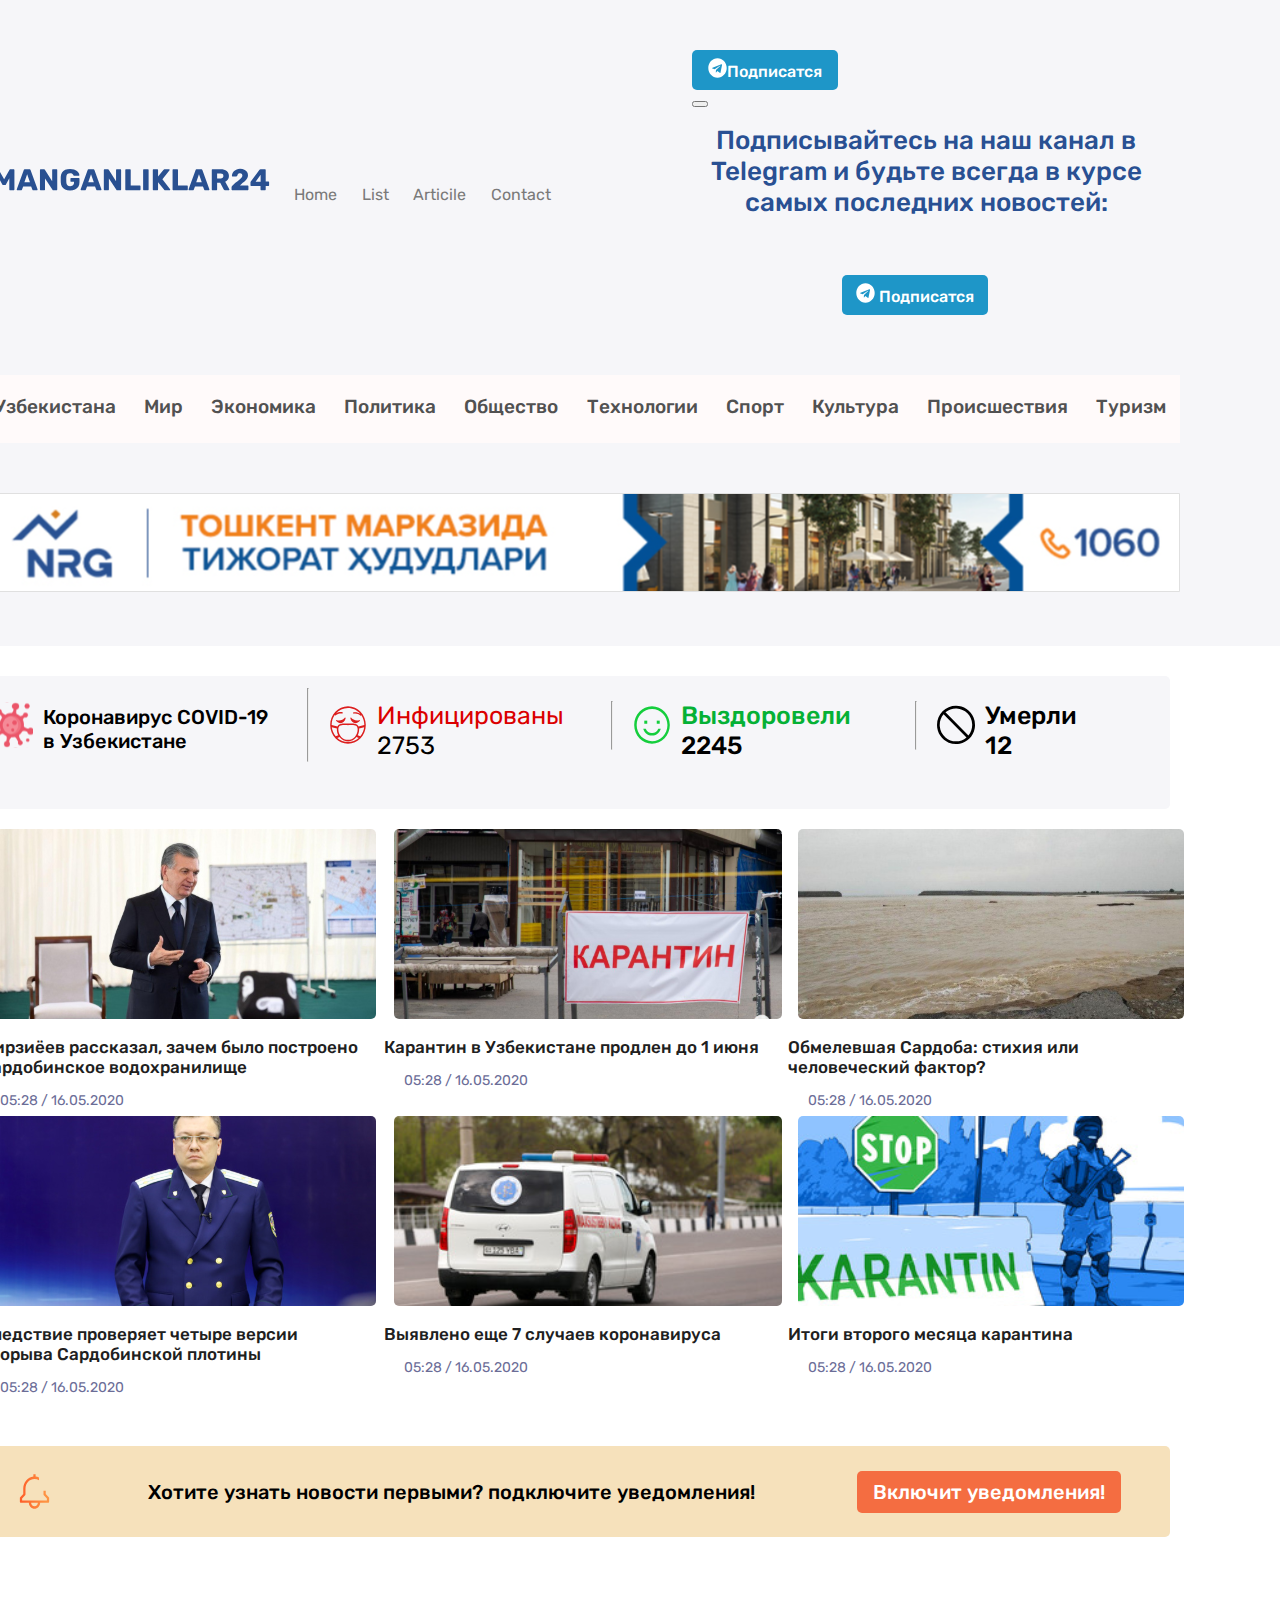
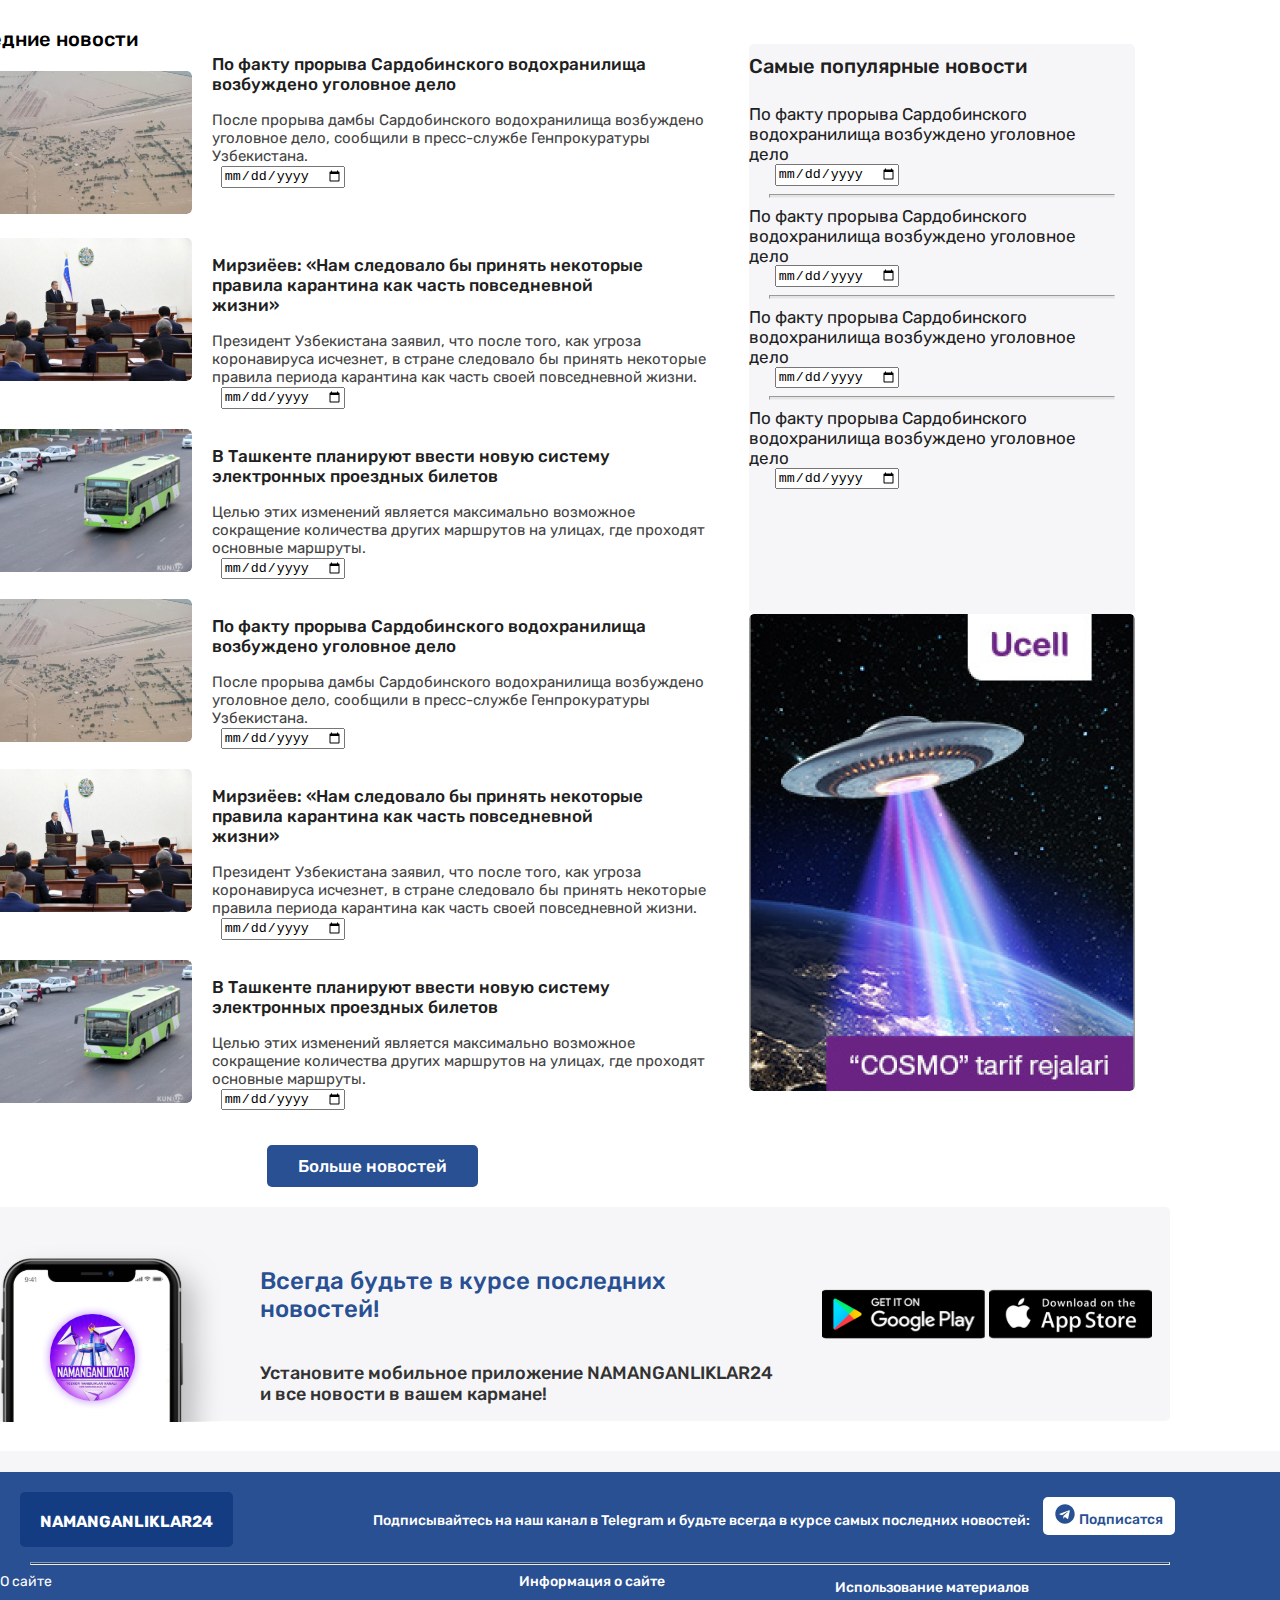
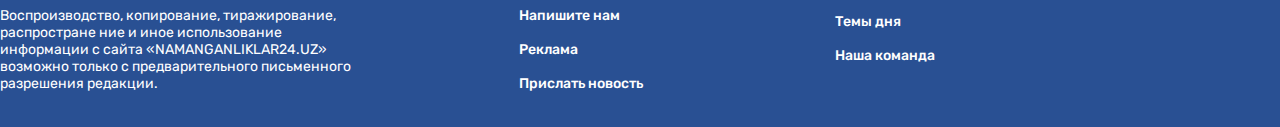
<file: index.html>
<!DOCTYPE html>
<html lang="en">
<head>
    <meta charset="UTF-8">
    <meta name="viewport" content="width=device-width, initial-scale=1.0">
    <link rel="stylesheet" href="./css/main.css">
    <link href="https://cdn.jsdelivr.net/npm/bootstrap@5.3.2/dist/css/bootstrap.min.css" rel="stylesheet" integrity="sha384-T3c6CoIi6uLrA9TneNEoa7RxnatzjcDSCmG1MXxSR1GAsXEV/Dwwykc2MPK8M2HN" crossorigin="anonymous">
    <title>Namanganliklar</title>
</head>
<body>
    <div class="container">

        <div class="header">
            <ul class="header__list">
                <li class="header__item header__item1">
                    <a href="http://127.0.0.1:5501/index.html#"><img src="./images/logo.svg" class="header__logo" alt="logo"></a>
                    <a class="header__link--item" href="http://127.0.0.1:5501/index.html">Home</a>
                    <a class="header__link--item" href="http://127.0.0.1:5501/list.html">List</a>
                    <a class="header__link--item" href="http://127.0.0.1:5501/articl.html">Articile</a>
                    <a class="header__link--item" href="http://127.0.0.1:5501/contact.html#">Contact</a>
                </li>
                <li>

                    <!-- Button trigger modal -->
                        <button type="button" class="btn btn-primary header__button" data-bs-toggle="modal" data-bs-target="#exampleModal">
                            <img src="./images/telegramImg.svg" class="header__button--img" alt="telegram"><span class="header__button--span">Подписатся</span>
                        </button>
                        
                        <!-- Modal -->
                        <div class="modal fade" id="exampleModal" tabindex="-1" aria-labelledby="exampleModalLabel" aria-hidden="true">
                            <div class="modal-dialog">
                            <div class="modal-content">
                                <div class="modal-header">
                                <button type="button" class="btn-close" data-bs-dismiss="modal" aria-label="Close"></button>
                                </div>
                                <div class="modal-body">
                                    <h1 class="heading1">Подписывайтесь на наш канал в Telegram и будьте всегда в курсе самых последних новостей:</h1>
                                    <button class="header__button button__item">
                                        <img src="./images/telegramImg.svg" class="header__button--img" alt="telegram">
                                        <span class="header__button--span">Подписатся</span>
                                    </button>
                                </div>
                            </div>
                        </div>
                    </div>
                </li>
            </ul>      

            <div class="hero">
                <ul class="hero__list">
                    <li class="hero__list--item"><a class="hero__list--link" href="#">Узбекистана</a></li>
                    <li class="hero__list--item"><a class="hero__list--link" href="#">Мир</a></li>
                    <li class="hero__list--item"><a class="hero__list--link" href="#">Экономика</a></li>
                    <li class="hero__list--item"><a class="hero__list--link" href="#">Политика</a></li>
                    <li class="hero__list--item"><a class="hero__list--link" href="#">Общество</a></li>
                    <li class="hero__list--item"><a class="hero__list--link" href="#">Технологии</a></li>
                    <li class="hero__list--item"><a class="hero__list--link" href="#">Спорт</a></li>
                    <li class="hero__list--item"><a class="hero__list--link" href="#">Культура</a></li>
                    <li class="hero__list--item"><a class="hero__list--link" href="#">Происшествия</a></li>
                    <li class="hero__list--item"><a class="hero__list--link" href="#">Туризм</a></li>
                </ul>
            </div>
            <a href="#"><img class="hero__img" src="./images/heroImg.svg" alt="img"></a>
        </div>

    <!-- end of hero -->

        </div>  
            
            <!-- end of header -->
            
            
            <main class="main">
                <div class="container">

                    <div class="wrapp">
                        <ul class="wrapp__list">
                            <li class="wrapp__list--item">
                                <img src="./images/VirusImg.svg" class="wrapp__list--img1" alt="img">
                                <h1 class="wrapp__head">Коронавирус COVID-19 в Узбекистане</h1>
                                <hr class="wrapp__item--h1">
                            </li>
                            <li class="wrapp__list--item">
                                <img src="./images/wrappImg.svg" class="wrapp__list--img2" alt="img">
                                <h1 class="wrapp__head"><span class="wrapp__list--item--span1"><span style="color: #DB0000;">Инфицированы</span> 2753</span></h1>
                                <hr class="wrapp__item--h2">
                            </li>
                            <li class="wrapp__list--item">
                                <img src="./images/wrappImg2.svg" class="wrapp__list--img3" alt="img">
                                <h1 class="wrapp__head"><span class="wrapp__list--item--span2"><span style="color: #05B135;">Выздоровели</span> 2245</span></h1>
                                <hr class="wrapp__item--h3">
                            </li>
                            <li class="wrapp__list--item">
                                <img src="./images/wrappImg3.svg" class="wrapp__list--img4" alt="img">
                                <h1 class="wrapp__head"><span class="wrapp__list--item--span3">Умерли <br> 12</span></h1>
                            </li>
                        </ul>
                    </div>

                    <!-- end of wrapp -->

                    <div class="wrapper">

                    <div class="wrapper1">
                        <div class="card" id="wrapper__card" style="width: 24rem;">
                            <img src="./images/cardImg1.svg" class="card-img-top" alt="img">
                            <div class="card-body">
                            <h2 class="card-title" id="card__head">Мирзиёев рассказал, зачем было построено Сардобинское водохранилище</h2>
                            <span class="card__span">05:28 / 16.05.2020</span>
                            </div>
                          </div>
                          <div class="card" id="wrapper__card" style="width: 24rem;">
                            <img src="./images/cardImg2.svg"  class="card-img-top card__img" alt="img">
                            <div class="card-body">
                                <h2 class="card-title" id="card__head">Карантин в Узбекистане продлен до 1 июня</h2>
                                <span class="card__span">05:28 / 16.05.2020</span>
                            </div>
                        </div>
                        <div class="card" id="wrapper__card"  style="width: 24rem;">
                            <img src="./images/cardImg3.svg" class="card-img-top" alt="img">
                            <div class="card-body">
                                <h2 class="card-title" id="card__head">Обмелевшая Сардоба: стихия или человеческий фактор?</h2>
                                <span class="card__span">05:28 / 16.05.2020</span>
                            </div>
                        </div>
                    </div>

                    <div class="wrapper2">
                        <div class="card" id="wrapper__card" style="width: 24rem;">
                            <img src="./images/card4.svg" class="card-img-top" alt="img">
                            <div class="card-body">
                            <h2 class="card-title" id="card__head">Следствие проверяет четыре версии прорыва Сардобинской плотины</h2>
                            <span class="card__span">05:28 / 16.05.2020</span>
                            </div>
                          </div>
                          <div class="card" id="wrapper__card" style="width: 24rem;">
                            <img src="./images/cardImg5.svg"  class="card-img-top card__img" alt="img">
                            <div class="card-body">
                                <h2 class="card-title" id="card__head">Выявлено еще 7 случаев коронавируса</h2>
                                <span class="card__span">05:28 / 16.05.2020</span>
                            </div>
                        </div>
                        <div class="card" id="wrapper__card"  style="width: 24rem;">
                            <img src="./images/cardImg6.svg" class="card-img-top card__img" alt="img">
                            <div class="card-body">
                                <h2 class="card-title" id="card__head">Итоги второго месяца карантина</h2>
                                <span class="card__span">05:28 / 16.05.2020</span>
                            </div>
                        </div>
                    </div>
                    </div>

                    
                    <!-- end of wrapp -->
                    
                    <div class="section">
                        <img src="./images/sectionImg.svg" class="section__img" alt="img">
                        <h3 class="section__head">Хотите узнать новости первыми? подключите уведомления!</h3>
                        <button class="section__button"><span class="section__button--span">Включит  уведомления!</span></button>
                    </div>
                    
                    <!-- end of section -->
                    
                    <div class="sidebar">
                        <ul class="sidebar__list">
                            <li class="sidebar__list__item">
                                <div>
                                    <h3 class="sidebar__heading">Последние новости</h3>
                                    <img src="./images/sidebarImg.svg" class="sidebar__img1" alt="">
                                </div>
                                <div class="sidebar__box">
                                    <h3 class="sidebar__heading3">По факту прорыва Сардобинского водохранилища возбуждено уголовное дело</h3>
                                    <p class="sidebar__text">После прорыва дамбы Сардобинского водохранилища возбуждено уголовное дело, сообщили в пресс-службе Генпрокуратуры Узбекистана.</p>
                                    <input type="date"  class="sidebar__input">
                                </div>
                            </li>
                            <li class="sidebar__list__item">
                                <img src="./images/sidebarImg2.svg" class="sidebar__img1" alt="">
                                <div>
                                    <h3 class="sidebar__heading3">Мирзиёев: «Нам следовало бы принять некоторые правила карантина как часть повседневной жизни»</h3>
                                    <p class="sidebar__text">Президент Узбекистана заявил, что после того, как угроза коронавируса исчезнет, в стране следовало бы принять некоторые правила периода карантина как часть своей повседневной жизни.</p>
                                    <input type="date"  class="sidebar__input">
                                </div>
                            </li>
                            <li class="sidebar__list__item item--sidebar">
                                <img src="./images/sidebarImg3.svg" class="sidebar__img1" alt="">
                                <div>
                                    <h3 class="sidebar__heading3">В Ташкенте планируют ввести новую систему электронных проездных билетов</h3>
                                    <p class="sidebar__text">Целью этих изменений является максимально возможное сокращение количества других маршрутов на улицах, где проходят основные маршруты.</p>
                                    <input type="date"  class="sidebar__input">
                                </div>
                            </li>
                            <li class="sidebar__list__item">
                                <div>
                                    <img src="./images/sidebarImg.svg" class="sidebar__img1" alt="">
                                </div>
                                <div >
                                    <h3 class="sidebar__heading3">По факту прорыва Сардобинского водохранилища возбуждено уголовное дело</h3>
                                    <p class="sidebar__text">После прорыва дамбы Сардобинского водохранилища возбуждено уголовное дело, сообщили в пресс-службе Генпрокуратуры Узбекистана.</p>
                                    <input type="date"  class="sidebar__input">
                                </div>
                            </li>
                            <li class="sidebar__list__item">
                                <img src="./images/sidebarImg2.svg" class="sidebar__img1" alt="">
                                <div>
                                    <h3 class="sidebar__heading3">Мирзиёев: «Нам следовало бы принять некоторые правила карантина как часть повседневной жизни»</h3>
                                    <p class="sidebar__text">Президент Узбекистана заявил, что после того, как угроза коронавируса исчезнет, в стране следовало бы принять некоторые правила периода карантина как часть своей повседневной жизни.</p>
                                    <input type="date"  class="sidebar__input">
                                </div>
                            </li>
                            <li class="sidebar__list__item item--sidebar">
                                <img src="./images/sidebarImg3.svg" class="sidebar__img1" alt="">
                                <div>
                                    <h3 class="sidebar__heading3">В Ташкенте планируют ввести новую систему электронных проездных билетов</h3>
                                    <p class="sidebar__text">Целью этих изменений является максимально возможное сокращение количества других маршрутов на улицах, где проходят основные маршруты.</p>
                                    <input type="date"  class="sidebar__input">
                                </div>
                            </li>
                            <button class="sidebar__button"><span class="sidebar__button--span">Больше новостей</span></button>
                        </ul>
                        <div class="sidebar__content">
                            <ul class="sidebar__content--list">
                                <li class="sidebar__content--item">
                                    <h4 class="sidebar__content--heading">Cамые популярные новости</h4>
                                    <p class="sidebar__content--text">По факту прорыва Сардобинского водохранилища возбуждено уголовное дело</p>
                                    <input type="date" class="sidebar__content--input">
                                    <hr class="sidebar__content--hr">
                                </li>
                                <li class="sidebar__content--item">
                                    <p class="sidebar__content--text">По факту прорыва Сардобинского водохранилища возбуждено уголовное дело</p>
                                    <input type="date" class="sidebar__content--input">
                                    <hr class="sidebar__content--hr">
                                </li>
                                <li class="sidebar__content--item">
                                    <p class="sidebar__content--text">По факту прорыва Сардобинского водохранилища возбуждено уголовное дело</p>
                                    <input type="date" class="sidebar__content--input">
                                    <hr class="sidebar__content--hr">
                                </li>
                                <li class="sidebar__content--item">
                                    <p class="sidebar__content--text">По факту прорыва Сардобинского водохранилища возбуждено уголовное дело</p>
                                    <input type="date" class="sidebar__content--input">
                                </li>
                            </ul>
                            <img src="./images/sidebarImg4.png" alt="img" class="sidebar__content--img">
                        </div>
                    </div>

                    <!-- end of sidebar -->

                    <div class="widget">
                        <ul class="widget__list">
                            <li class="widget__item">
                                <img src="./images/widgetImg1.svg" class="widget__item--img" alt="img">
                            </li>
                            <li class="widget__item">
                                <h5 class="widger__item--head">Всегда будьте в курсе последних новостей!</h5>
                                <p class="widget__item--text">Установите мобильное приложение NAMANGANLIKLAR24 и все новости в вашем кармане!</p>
                            </li>
                            <li class="widget__item">
                                <img src="./images/widgetImg2.svg" class="widget__item--img1" alt="img">
                                <img src="./images/widgetImg3.svg" class="widget__item--img1" alt="img">
                            </li>
                        </ul>
                        
                        <!-- end of widget -->
                        
                    </div>
                </div>
                    </main>
                    
                    <!-- end of main -->
                    
                    <footer>

                        <div class="container">
                            <div class="footer">
                            <a href="http://127.0.0.1:5501/index.html" class="footer__link"><span class="footer__span1">NAMANGANLIKLAR24</span></a>
                            <div class="footer__content">
                                <p class="footer__text">Подписывайтесь на наш канал в Telegram и будьте всегда в курсе самых последних новостей:</p>
                                <button class="footer__button">
                                    <img class="footer__pic" src="./images/teligramImg2.svg" alt="img">
                                    <span class="footer__span">Подписатся</span>
                                </button><br>
                                <hr class="footer__hr">
                                
                            </div>
                           </div>

                           <!-- end of foot -->

                           <div class="aside">
                            <ul class="aside__list">
                                <li class="aside__item1">
                                    О сайте <br><br> Воспроизводство, копирование, тиражирование, распростране ние и иное использование информации с сайта «NAMANGANLIKLAR24.UZ» возможно только с предварительного письменного разрешения редакции.
                                </li>
                                <li class="aside__item2">
                                    Информация о сайте<br><br>
                                    Напишите нам<br><br>
                                    Реклама<br><br>
                                    Прислать новость
                                </li>
                                <li class="aside__item3">
                                    Использование материалов<br><br>
                                    Темы дня<br><br>
                                    Наша команда<br><br>
                                </li>
                            </ul>
                           </div>

                        </div>
                    </footer>    

    <script src="https://cdn.jsdelivr.net/npm/bootstrap@5.3.2/dist/js/bootstrap.bundle.min.js" integrity="sha384-C6RzsynM9kWDrMNeT87bh95OGNyZPhcTNXj1NW7RuBCsyN/o0jlpcV8Qyq46cDfL" crossorigin="anonymous"></script>
</body>
</html>
</file>
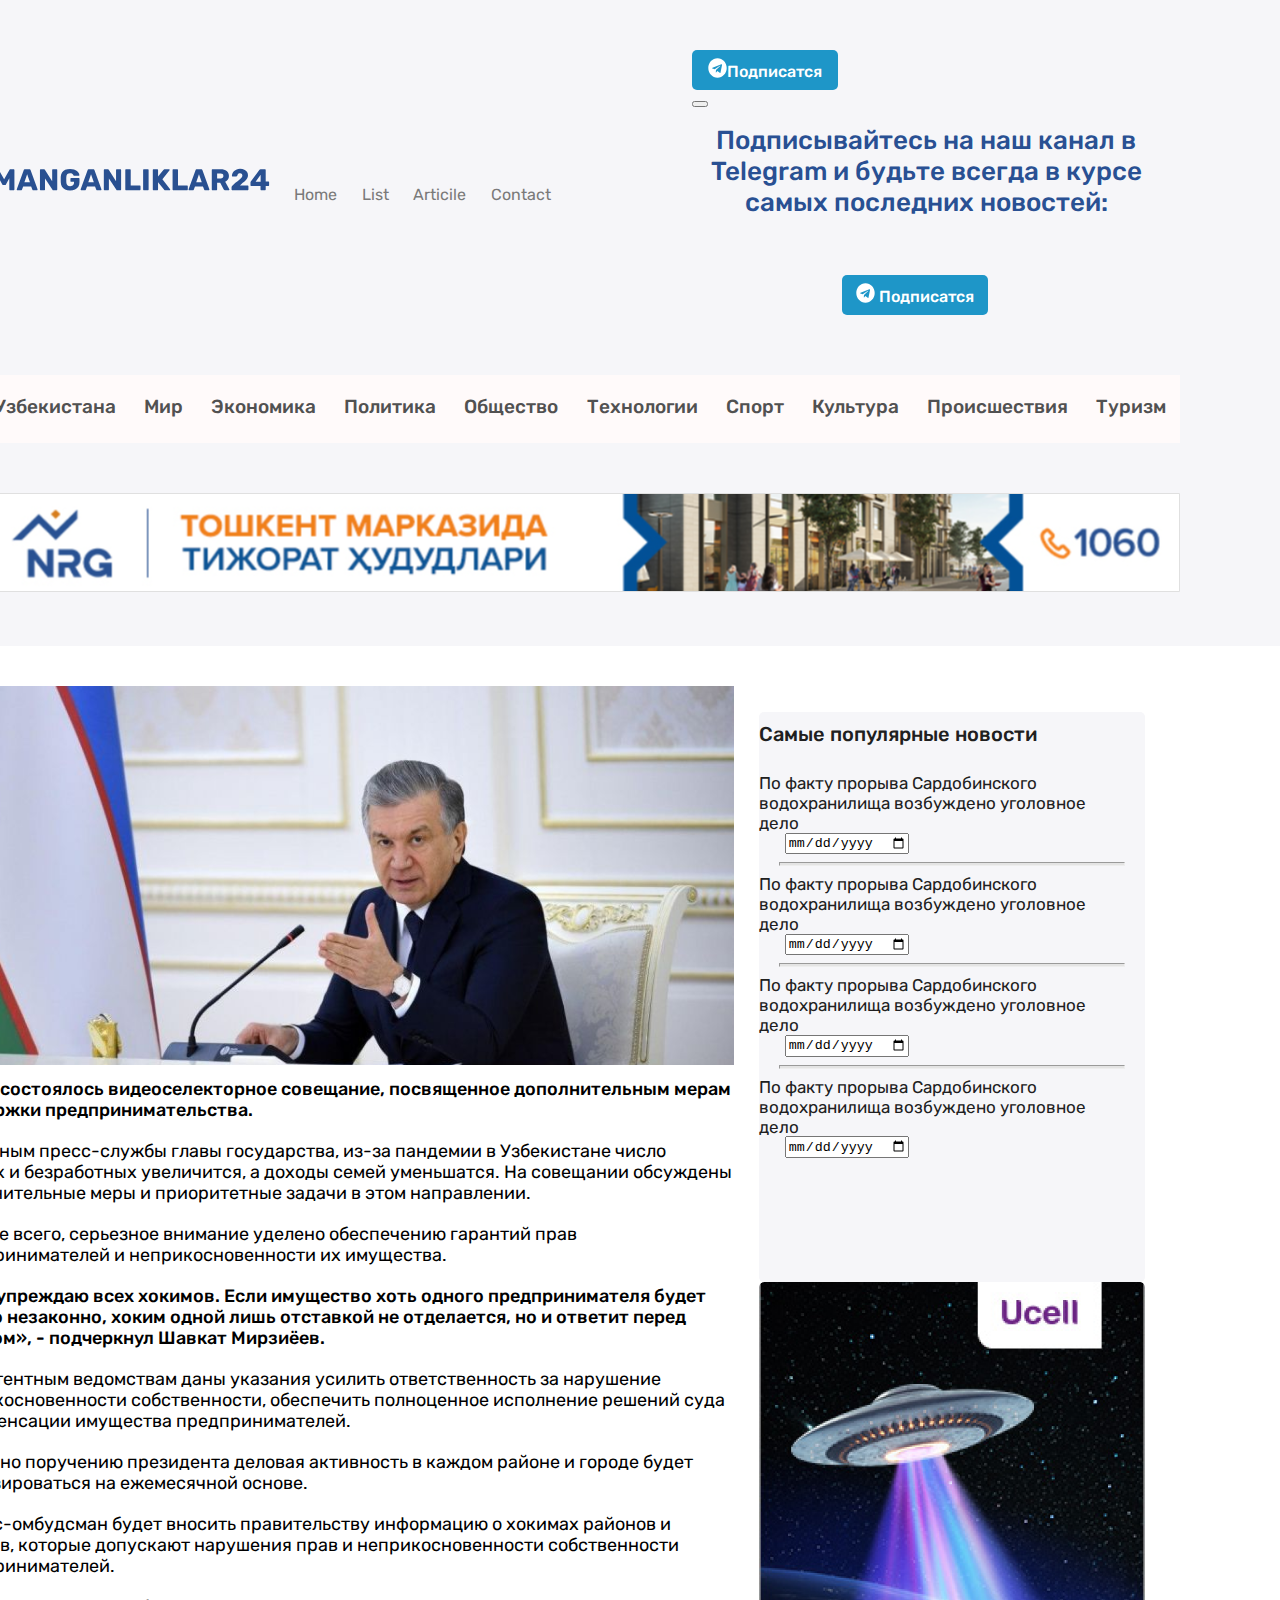
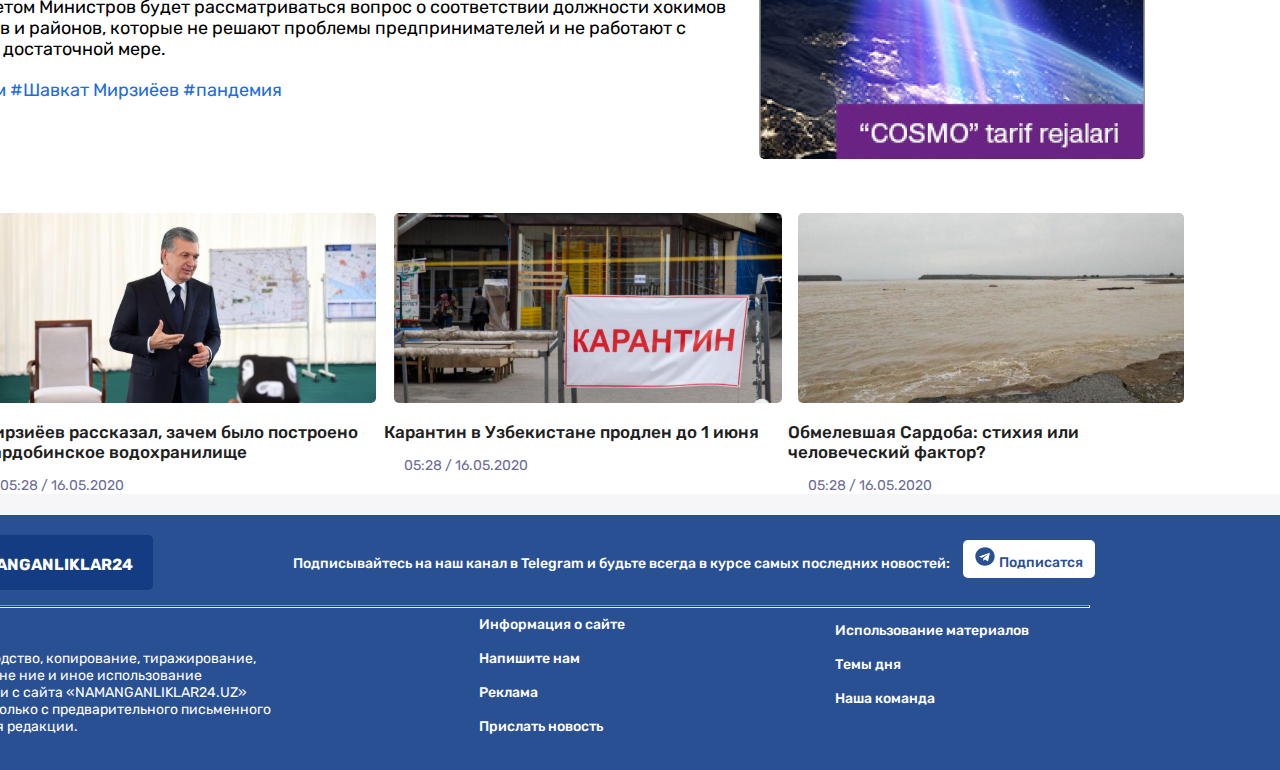
<file: articl.html>
<!DOCTYPE html>
<html lang="en">
<head>
    <meta charset="UTF-8">
    <meta name="viewport" content="width=device-width, initial-scale=1.0">
    <link rel="stylesheet" href="./css/main.css">
    <link href="https://cdn.jsdelivr.net/npm/bootstrap@5.3.2/dist/css/bootstrap.min.css" rel="stylesheet" integrity="sha384-T3c6CoIi6uLrA9TneNEoa7RxnatzjcDSCmG1MXxSR1GAsXEV/Dwwykc2MPK8M2HN" crossorigin="anonymous">
    <title>Namanganliklar</title>
</head>
<body>
    <div class="container">
        <div class="header">
            <ul class="header__list">
                <li class="header__item header__item1">
                    <a href="http://127.0.0.1:5501/index.html#"><img src="./images/logo.svg" class="header__logo" alt="logo"></a>
                    <a class="header__link--item" href="http://127.0.0.1:5501/index.html">Home</a>
                    <a class="header__link--item" href="http://127.0.0.1:5501/list.html">List</a>
                    <a class="header__link--item" href="http://127.0.0.1:5501/articl.html">Articile</a>
                    <a class="header__link--item" href="http://127.0.0.1:5501/contact.html#">Contact</a>
                </li>
                <li>

                    <!-- Button trigger modal -->
                        <button type="button" class="btn btn-primary header__button" data-bs-toggle="modal" data-bs-target="#exampleModal">
                            <img src="./images/telegramImg.svg" class="header__button--img" alt="telegram"><span class="header__button--span">Подписатся</span>
                        </button>
                        
                        <!-- Modal -->
                        <div class="modal fade" id="exampleModal" tabindex="-1" aria-labelledby="exampleModalLabel" aria-hidden="true">
                            <div class="modal-dialog">
                            <div class="modal-content">
                                <div class="modal-header">
                                <button type="button" class="btn-close" data-bs-dismiss="modal" aria-label="Close"></button>
                                </div>
                                <div class="modal-body">
                                    <h1 class="heading1">Подписывайтесь на наш канал в Telegram и будьте всегда в курсе самых последних новостей:</h1>
                                    <button class="header__button button__item">
                                        <img src="./images/telegramImg.svg" class="header__button--img" alt="telegram">
                                        <span class="header__button--span">Подписатся</span>
                                    </button>
                                </div>
                            </div>
                        </div>
                    </div>
                </li>
            </ul>      

            <div class="hero">
                <ul class="hero__list">
                    <li class="hero__list--item"><a class="hero__list--link" href="#">Узбекистана</a></li>
                    <li class="hero__list--item"><a class="hero__list--link" href="#">Мир</a></li>
                    <li class="hero__list--item"><a class="hero__list--link" href="#">Экономика</a></li>
                    <li class="hero__list--item"><a class="hero__list--link" href="#">Политика</a></li>
                    <li class="hero__list--item"><a class="hero__list--link" href="#">Общество</a></li>
                    <li class="hero__list--item"><a class="hero__list--link" href="#">Технологии</a></li>
                    <li class="hero__list--item"><a class="hero__list--link" href="#">Спорт</a></li>
                    <li class="hero__list--item"><a class="hero__list--link" href="#">Культура</a></li>
                    <li class="hero__list--item"><a class="hero__list--link" href="#">Происшествия</a></li>
                    <li class="hero__list--item"><a class="hero__list--link" href="#">Туризм</a></li>
                </ul>
            </div>
            <a href="#"><img class="hero__img" src="./images/heroImg.svg" alt="img"></a>
        </div>

    <!-- end of hero -->

        </div>  
            
            <!-- end of header -->
            
            
            <main class="main">
                <div class="container">
                    
                    <div class="sidebar">
                        
                        <ul class="sedebar__content">
                            <li class="sedebar__item">
                                <img class="sedebar__item--img" src="./images/sedebarImg.png" alt="img">
                            </li>
                            <li class="sedebar__item1">
                                19 мая состоялось видеоселекторное совещание, посвященное дополнительным мерам поддержки предпринимательства.
                            </li>
                            <li class="sedebar__item2">
                                По данным пресс-службы главы государства, из-за пандемии в Узбекистане число бедных и безработных увеличится, а доходы семей уменьшатся. На совещании обсуждены дополнительные меры и приоритетные задачи в этом направлении.
                            </li>
                            <li class="sedebar__item3">
                                Прежде всего, серьезное внимание уделено обеспечению гарантий прав предпринимателей и неприкосновенности их имущества.
                            </li>
                            <li class="sedebar__item4">
                                «Предупреждаю всех хокимов. Если имущество хоть одного предпринимателя будет изъято незаконно, хоким одной лишь отставкой не отделается, но и ответит перед законом», - подчеркнул Шавкат Мирзиёев.
                            </li>
                            <li class="sedebar__item5">
                                Компетентным ведомствам даны указания усилить ответственность за нарушение неприкосновенности собственности, обеспечить полноценное исполнение решений суда о компенсации имущества предпринимателей.
                            </li>
                            <li class="sedebar__item6">
                                Согласно поручению президента деловая активность в каждом районе и городе будет анализироваться на ежемесячной основе.
                            </li>
                            <li class="sedebar__item7">
                                Бизнес-омбудсман будет вносить правительству информацию о хокимах районов и городов, которые допускают нарушения прав и неприкосновенности собственности предпринимателей.
                            </li>
                            <li class="sedebar__item8">
                                Кабинетом Министров будет рассматриваться вопрос о соответствии должности хокимов городов и районов, которые не решают проблемы предпринимателей и не работают с ними в достаточной мере.
                            </li>
                            <li class="sedebar__item9">
                                #хоким #Шавкат Мирзиёев  #пандемия
                            </li>
                        </ul>

                        <div class="sidebar__content sedebar__content">
                            <ul class="sidebar__content--list">
                                <li class="sidebar__content--item">
                                    <h4 class="sidebar__content--heading">Cамые популярные новости</h4>
                                    <p class="sidebar__content--text">По факту прорыва Сардобинского водохранилища возбуждено уголовное дело</p>
                                    <input type="date" class="sidebar__content--input">
                                    <hr class="sidebar__content--hr">
                                </li>
                                <li class="sidebar__content--item">
                                    <p class="sidebar__content--text">По факту прорыва Сардобинского водохранилища возбуждено уголовное дело</p>
                                    <input type="date" class="sidebar__content--input">
                                    <hr class="sidebar__content--hr">
                                </li>
                                <li class="sidebar__content--item">
                                    <p class="sidebar__content--text">По факту прорыва Сардобинского водохранилища возбуждено уголовное дело</p>
                                    <input type="date" class="sidebar__content--input">
                                    <hr class="sidebar__content--hr">
                                </li>
                                <li class="sidebar__content--item">
                                    <p class="sidebar__content--text">По факту прорыва Сардобинского водохранилища возбуждено уголовное дело</p>
                                    <input type="date" class="sidebar__content--input">
                                </li>
                            </ul>
                            <img src="./images/sidebarImg4.png" alt="img" class="sidebar__content--img">
                        </div>
                    </div>

                    <!-- end of sidebar -->
                        
                        <div class="wrapper">
                            
                            <div class="wrapper1">
                                <div class="card" id="wrapper__card" style="width: 24rem;">
                                    <img src="./images/cardImg1.svg" class="card-img-top" alt="img">
                                    <div class="card-body">
                                        <h2 class="card-title" id="card__head">Мирзиёев рассказал, зачем было построено Сардобинское водохранилище</h2>
                                        <span class="card__span">05:28 / 16.05.2020</span>
                                    </div>
                                </div>
                                <div class="card" id="wrapper__card" style="width: 24rem;">
                                    <img src="./images/cardImg2.svg"  class="card-img-top card__img" alt="img">
                                    <div class="card-body">
                                        <h2 class="card-title" id="card__head">Карантин в Узбекистане продлен до 1 июня</h2>
                                        <span class="card__span">05:28 / 16.05.2020</span>
                                    </div>
                                </div>
                                <div class="card" id="wrapper__card"  style="width: 24rem;">
                                    <img src="./images/cardImg3.svg" class="card-img-top" alt="img">
                                    <div class="card-body">
                                        <h2 class="card-title" id="card__head">Обмелевшая Сардоба: стихия или человеческий фактор?</h2>
                                        <span class="card__span">05:28 / 16.05.2020</span>
                                    </div>
                                </div>
                            </div>
                            
                        </div>
                        
                    </div> 
                </div>
                    </main>

                    
                    <!-- end of main -->
                    
                    <footer class="footer__foot">

                        <div class="container">
                            <div class="footer">
                            <a href="http://127.0.0.1:5501/index.html" class="footer__link"><span class="footer__span1">NAMANGANLIKLAR24</span></a>
                            <div class="footer__content">
                                <p class="footer__text">Подписывайтесь на наш канал в Telegram и будьте всегда в курсе самых последних новостей:</p>
                                <button class="footer__button">
                                    <img class="footer__pic" src="./images/teligramImg2.svg" alt="img">
                                    <span class="footer__span">Подписатся</span>
                                </button><br>
                                <hr class="footer__hr">
                                
                            </div>
                           </div>

                           <!-- end of foot -->

                           <div class="aside">
                            <ul class="aside__list">
                                <li class="aside__item1">
                                    О сайте <br><br> Воспроизводство, копирование, тиражирование, распростране ние и иное использование информации с сайта «NAMANGANLIKLAR24.UZ» возможно только с предварительного письменного разрешения редакции.
                                </li>
                                <li class="aside__item2">
                                    Информация о сайте<br><br>
                                    Напишите нам<br><br>
                                    Реклама<br><br>
                                    Прислать новость
                                </li>
                                <li class="aside__item3">
                                    Использование материалов<br><br>
                                    Темы дня<br><br>
                                    Наша команда<br><br>
                                </li>
                            </ul>
                           </div>

                        </div>
                    </footer>    

    <script src="https://cdn.jsdelivr.net/npm/bootstrap@5.3.2/dist/js/bootstrap.bundle.min.js" integrity="sha384-C6RzsynM9kWDrMNeT87bh95OGNyZPhcTNXj1NW7RuBCsyN/o0jlpcV8Qyq46cDfL" crossorigin="anonymous"></script>
</body>
</html>
</file>
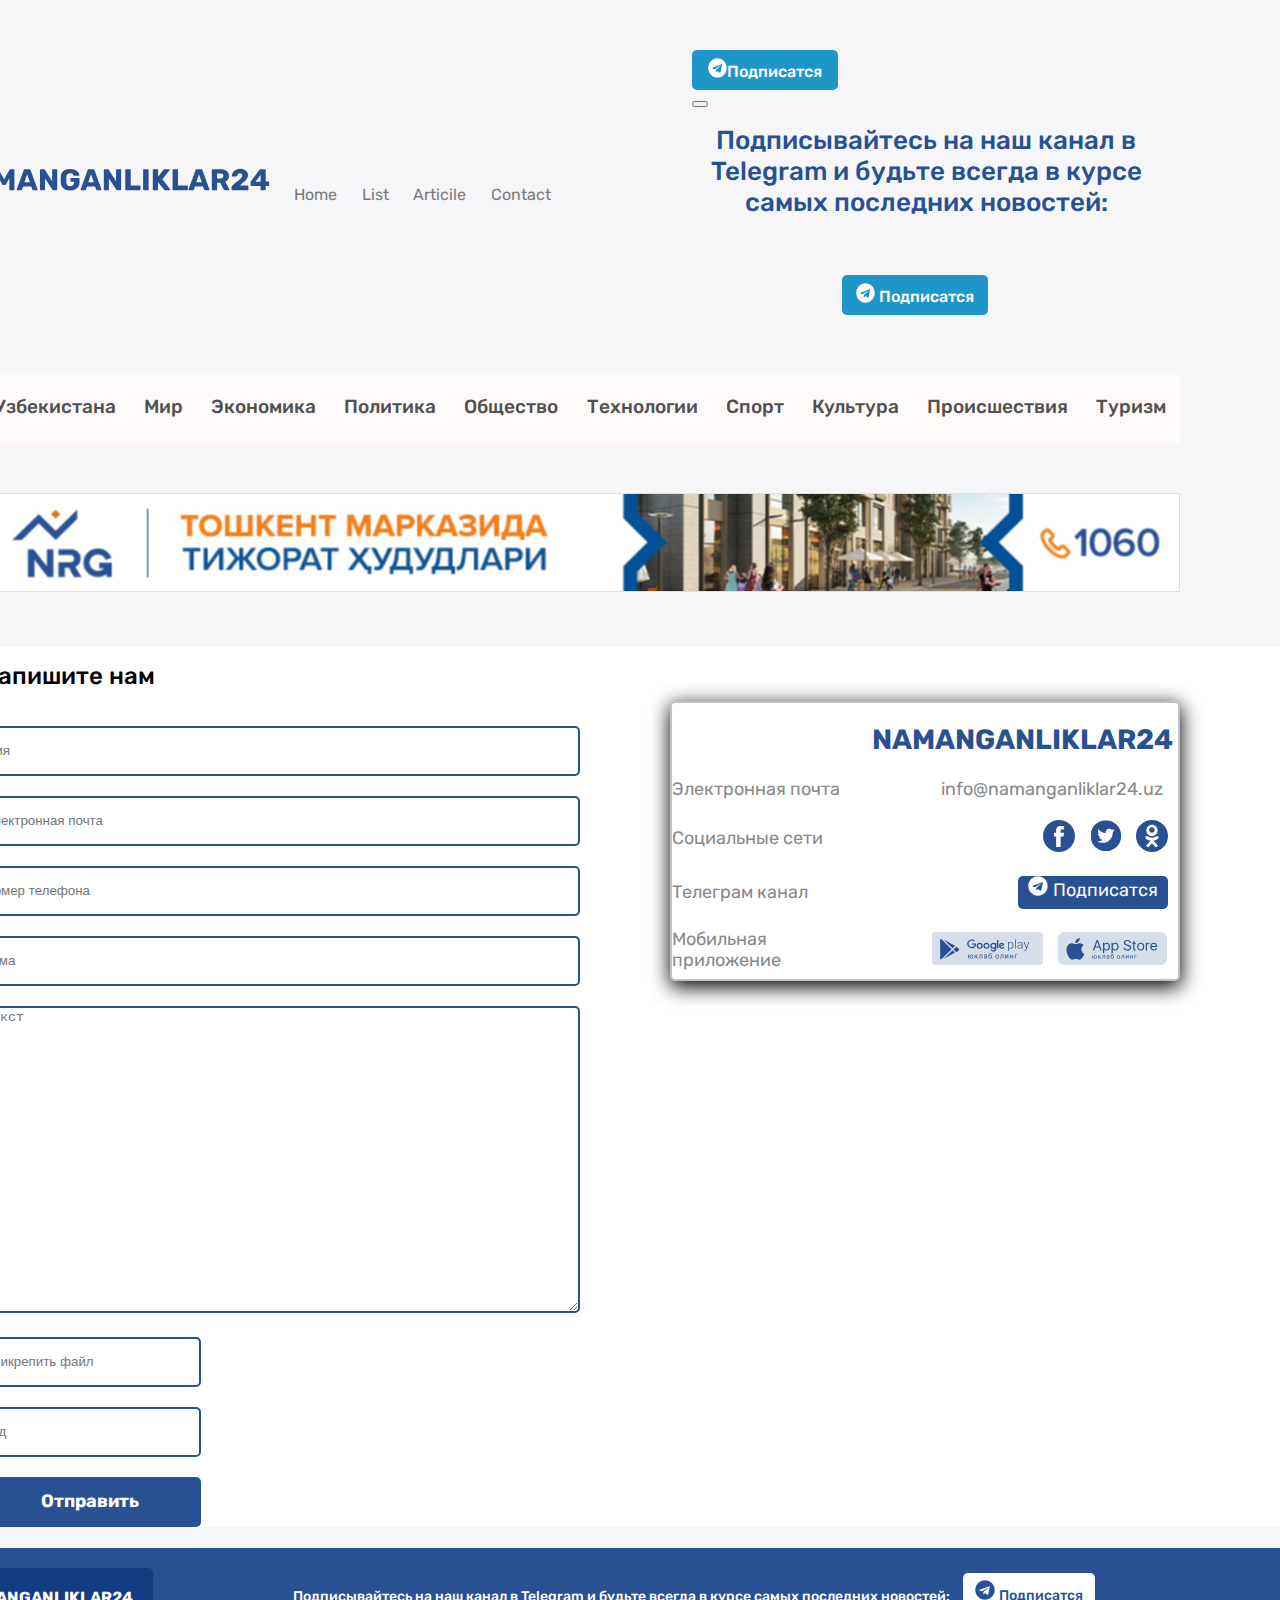
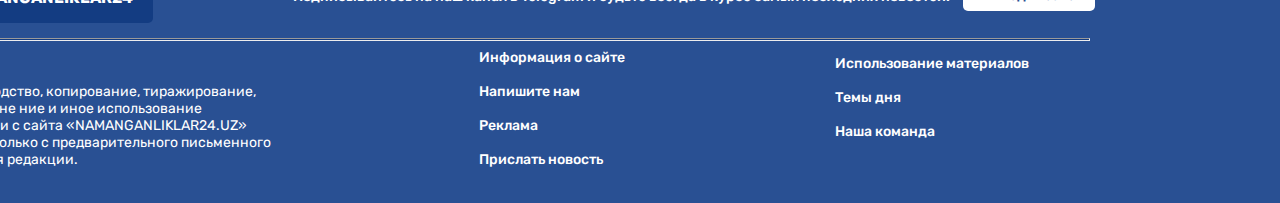
<file: contact.html>
<!DOCTYPE html>
<html lang="en">
<head>
    <meta charset="UTF-8">
    <meta name="viewport" content="width=device-width, initial-scale=1.0">
    <link rel="stylesheet" href="./css/main.css">
    <link href="https://cdn.jsdelivr.net/npm/bootstrap@5.3.2/dist/css/bootstrap.min.css" rel="stylesheet" integrity="sha384-T3c6CoIi6uLrA9TneNEoa7RxnatzjcDSCmG1MXxSR1GAsXEV/Dwwykc2MPK8M2HN" crossorigin="anonymous">
    <title>Namanganliklar</title>
</head>
<body>
    <div class="container">

        <div class="header">
            <ul class="header__list">
                <li class="header__item header__item1">
                    <a href="http://127.0.0.1:5501/index.html#"><img src="./images/logo.svg" class="header__logo" alt="logo"></a>
                    <a class="header__link--item" href="http://127.0.0.1:5501/index.html">Home</a>
                    <a class="header__link--item" href="http://127.0.0.1:5501/list.html">List</a>
                    <a class="header__link--item" href="http://127.0.0.1:5501/articl.html">Articile</a>
                    <a class="header__link--item" href="http://127.0.0.1:5501/contact.html#">Contact</a>
                </li>
                <li>

                    <!-- Button trigger modal -->
                        <button type="button" class="btn btn-primary header__button" data-bs-toggle="modal" data-bs-target="#exampleModal">
                            <img src="./images/telegramImg.svg" class="header__button--img" alt="telegram"><span class="header__button--span">Подписатся</span>
                        </button>
                        
                        <!-- Modal -->
                        <div class="modal fade" id="exampleModal" tabindex="-1" aria-labelledby="exampleModalLabel" aria-hidden="true">
                            <div class="modal-dialog">
                            <div class="modal-content">
                                <div class="modal-header">
                                <button type="button" class="btn-close" data-bs-dismiss="modal" aria-label="Close"></button>
                                </div>
                                <div class="modal-body">
                                    <h1 class="heading1">Подписывайтесь на наш канал в Telegram и будьте всегда в курсе самых последних новостей:</h1>
                                    <button class="header__button button__item">
                                        <img src="./images/telegramImg.svg" class="header__button--img" alt="telegram">
                                        <span class="header__button--span">Подписатся</span>
                                    </button>
                                </div>
                            </div>
                        </div>
                    </div>
                </li>
            </ul>      

            <div class="hero">
                <ul class="hero__list">
                    <li class="hero__list--item"><a class="hero__list--link" href="#">Узбекистана</a></li>
                    <li class="hero__list--item"><a class="hero__list--link" href="#">Мир</a></li>
                    <li class="hero__list--item"><a class="hero__list--link" href="#">Экономика</a></li>
                    <li class="hero__list--item"><a class="hero__list--link" href="#">Политика</a></li>
                    <li class="hero__list--item"><a class="hero__list--link" href="#">Общество</a></li>
                    <li class="hero__list--item"><a class="hero__list--link" href="#">Технологии</a></li>
                    <li class="hero__list--item"><a class="hero__list--link" href="#">Спорт</a></li>
                    <li class="hero__list--item"><a class="hero__list--link" href="#">Культура</a></li>
                    <li class="hero__list--item"><a class="hero__list--link" href="#">Происшествия</a></li>
                    <li class="hero__list--item"><a class="hero__list--link" href="#">Туризм</a></li>
                </ul>
            </div>
            <a href="#"><img class="hero__img" src="./images/heroImg.svg" alt="img"></a>
        </div>

    <!-- end of hero -->

        </div>  
            
            <!-- end of header -->
            
            <main class="main">
                <div class="container">
                    <div class="main__content">
                        <div class="main__left">
                            <h1 class="main__head">Напишите нам</h1>
                            <div><input class="main__input" type="text" placeholder="Имя"></div>
                            <div><input class="main__input" type="email" placeholder="Электронная почта"></div>
                            <div><input class="main__input" type="tel" placeholder="Номер телефона"></div>
                            <div><input class="main__input" type="text" placeholder="Тема"></div>
                            <div><textarea class="main__texarea" name="text" id="" cols="30" rows="10" placeholder="Текст"></textarea></div>
                            <div><input class="input__file" type="text" placeholder="Прикрепить файл"></div>
                            <div><input class="input__file" type="text" placeholder="Код"></div>
                            <button class="main__button">
                                <span class="main__button--span">Отправить</span>
                            </button>
                        </div>
                        <div class="main__right">
                            <h2 class="main__right__head">NAMANGANLIKLAR24</h2>
                            <ul class="main__right--list">
                                <li class="main__right--item">
                                    <span class="main__right--span1">Электронная почта</span>
                                    <a class="main__right--link" href="#">info@namanganliklar24.uz</a>
                                </li>
                                <li class="main__right--item">
                                    <span class="main__right--span1">Социальные сети</span>
                                    <div class="item__right--images">
                                        <img src="./images/facebookImg.svg" class="item__right--img1" alt="img">
                                        <img src="./images/twitter.svg" class="item__right--img1" alt="img">
                                        <img src="./images/odnoklasnik.svg" class="item__right--img1" alt="img">
                                    </div>
                                </li>
                                <li class="main__right--item">
                                    <span class="main__right--span1">Телеграм канал</span>
                                    <a class="main__right--button" href="#">
                                        <img src="./images/teligramImg3.svg" alt="">
                                        <span class="main__right--button--span">Подписатся</span>
                                    </a>
                                </li>
                                <li class="main__right--item">
                                    <span class="main__right--span1">Мобильная приложение</span>
                                    <div class="item__right--images">
                                        <img src="./images/googlePlay.svg" class="item__right--img2" alt="img">
                                        <img src="./images/appleStore.svg" class="item__right--img2" alt="img">
                                    </div>
                                </li>
                            </ul>
                        </div>
                    </div>  
                </div>
                    </main>

                    
                    <!-- end of main -->
                    
                    <footer class="footer__foot">

                        <div class="container">
                            <div class="footer">
                            <a href="http://127.0.0.1:5501/index.html" class="footer__link"><span class="footer__span1">NAMANGANLIKLAR24</span></a>
                            <div class="footer__content">
                                <p class="footer__text">Подписывайтесь на наш канал в Telegram и будьте всегда в курсе самых последних новостей:</p>
                                <button class="footer__button">
                                    <img class="footer__pic" src="./images/teligramImg2.svg" alt="img">
                                    <span class="footer__span">Подписатся</span>
                                </button><br>
                                <hr class="footer__hr">
                                
                            </div>
                           </div>

                           <!-- end of foot -->

                           <div class="aside">
                            <ul class="aside__list">
                                <li class="aside__item1">
                                    О сайте <br><br> Воспроизводство, копирование, тиражирование, распростране ние и иное использование информации с сайта «NAMANGANLIKLAR24.UZ» возможно только с предварительного письменного разрешения редакции.
                                </li>
                                <li class="aside__item2">
                                    Информация о сайте<br><br>
                                    Напишите нам<br><br>
                                    Реклама<br><br>
                                    Прислать новость
                                </li>
                                <li class="aside__item3">
                                    Использование материалов<br><br>
                                    Темы дня<br><br>
                                    Наша команда<br><br>
                                </li>
                            </ul>
                           </div>

                        </div>
                    </footer>    

    <script src="https://cdn.jsdelivr.net/npm/bootstrap@5.3.2/dist/js/bootstrap.bundle.min.js" integrity="sha384-C6RzsynM9kWDrMNeT87bh95OGNyZPhcTNXj1NW7RuBCsyN/o0jlpcV8Qyq46cDfL" crossorigin="anonymous"></script>
</body>
</html>
</file>
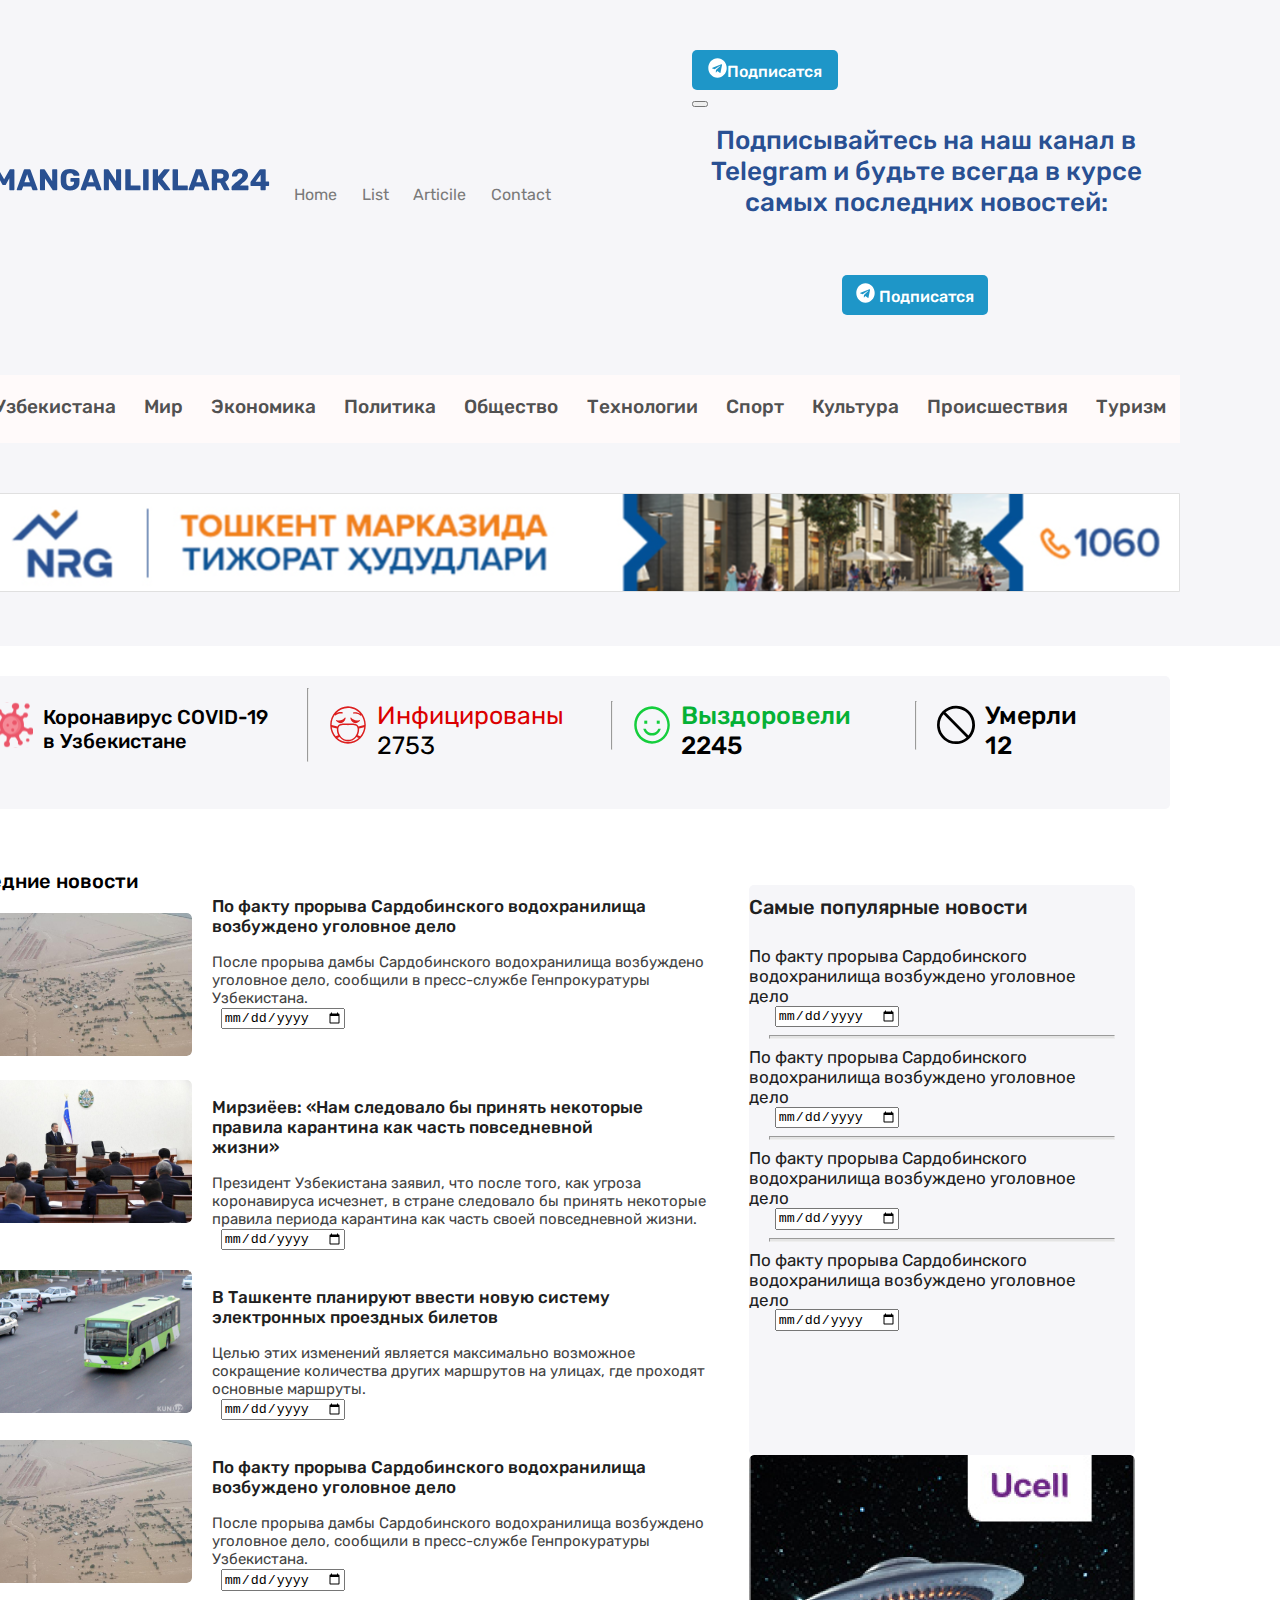
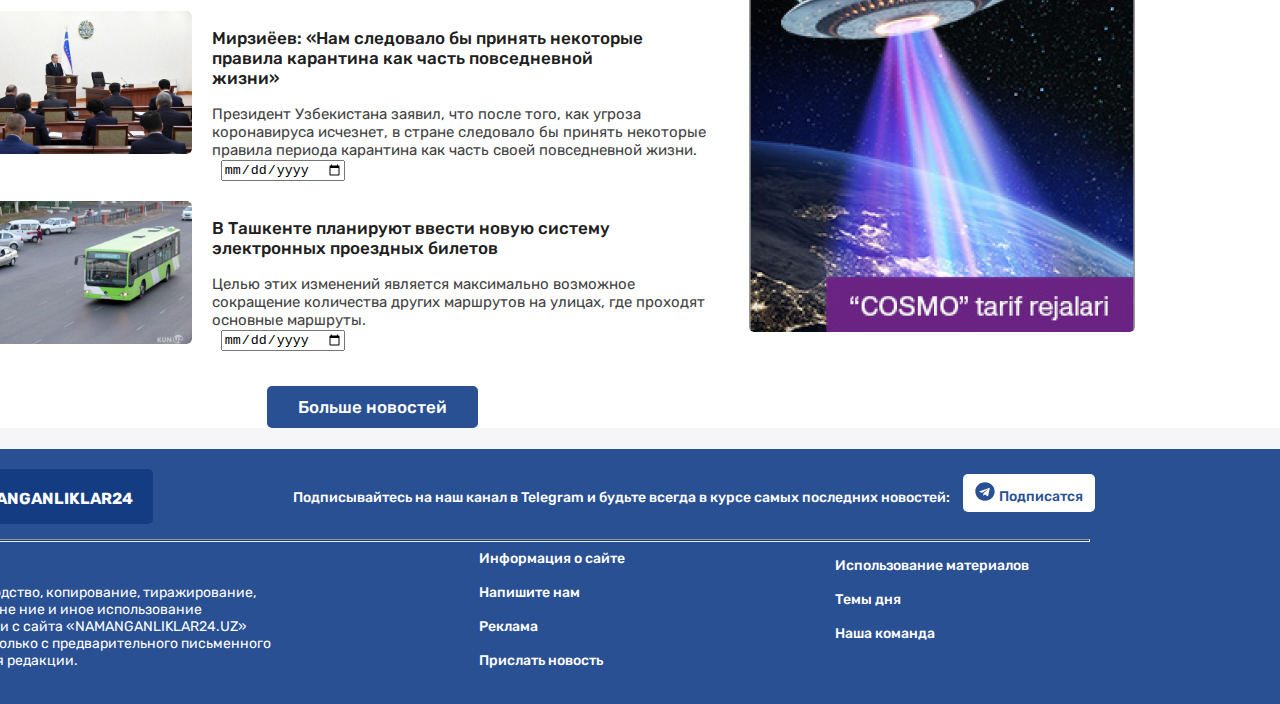
<file: list.html>
<!DOCTYPE html>
<html lang="en">
<head>
    <meta charset="UTF-8">
    <meta name="viewport" content="width=device-width, initial-scale=1.0">
    <link rel="stylesheet" href="./css/main.css">
    <link href="https://cdn.jsdelivr.net/npm/bootstrap@5.3.2/dist/css/bootstrap.min.css" rel="stylesheet" integrity="sha384-T3c6CoIi6uLrA9TneNEoa7RxnatzjcDSCmG1MXxSR1GAsXEV/Dwwykc2MPK8M2HN" crossorigin="anonymous">
    <title>Namanganliklar</title>
</head>
<body>
    <div class="container">

        <div class="header">
            <ul class="header__list">
                <li class="header__item header__item1">
                    <a href="http://127.0.0.1:5501/index.html#"><img src="./images/logo.svg" class="header__logo" alt="logo"></a>
                    <a class="header__link--item" href="http://127.0.0.1:5501/index.html">Home</a>
                    <a class="header__link--item" href="http://127.0.0.1:5501/list.html">List</a>
                    <a class="header__link--item" href="http://127.0.0.1:5501/articl.html">Articile</a>
                    <a class="header__link--item" href="http://127.0.0.1:5501/contact.html#">Contact</a>
                </li>
                <li>

                    <!-- Button trigger modal -->
                        <button type="button" class="btn btn-primary header__button" data-bs-toggle="modal" data-bs-target="#exampleModal">
                            <img src="./images/telegramImg.svg" class="header__button--img" alt="telegram"><span class="header__button--span">Подписатся</span>
                        </button>
                        
                        <!-- Modal -->
                        <div class="modal fade" id="exampleModal" tabindex="-1" aria-labelledby="exampleModalLabel" aria-hidden="true">
                            <div class="modal-dialog">
                            <div class="modal-content">
                                <div class="modal-header">
                                <button type="button" class="btn-close" data-bs-dismiss="modal" aria-label="Close"></button>
                                </div>
                                <div class="modal-body">
                                    <h1 class="heading1">Подписывайтесь на наш канал в Telegram и будьте всегда в курсе самых последних новостей:</h1>
                                    <button class="header__button button__item">
                                        <img src="./images/telegramImg.svg" class="header__button--img" alt="telegram">
                                        <span class="header__button--span">Подписатся</span>
                                    </button>
                                </div>
                            </div>
                        </div>
                    </div>
                </li>
            </ul>      

            <div class="hero">
                <ul class="hero__list">
                    <li class="hero__list--item"><a class="hero__list--link" href="#">Узбекистана</a></li>
                    <li class="hero__list--item"><a class="hero__list--link" href="#">Мир</a></li>
                    <li class="hero__list--item"><a class="hero__list--link" href="#">Экономика</a></li>
                    <li class="hero__list--item"><a class="hero__list--link" href="#">Политика</a></li>
                    <li class="hero__list--item"><a class="hero__list--link" href="#">Общество</a></li>
                    <li class="hero__list--item"><a class="hero__list--link" href="#">Технологии</a></li>
                    <li class="hero__list--item"><a class="hero__list--link" href="#">Спорт</a></li>
                    <li class="hero__list--item"><a class="hero__list--link" href="#">Культура</a></li>
                    <li class="hero__list--item"><a class="hero__list--link" href="#">Происшествия</a></li>
                    <li class="hero__list--item"><a class="hero__list--link" href="#">Туризм</a></li>
                </ul>
            </div>
            <a href="#"><img class="hero__img" src="./images/heroImg.svg" alt="img"></a>
        </div>

    <!-- end of hero -->

        </div>  
            
            <!-- end of header -->
            
            <main class="main">
                <div class="container">

                    <div class="wrapp">
                        <ul class="wrapp__list">
                            <li class="wrapp__list--item">
                                <img src="./images/VirusImg.svg" class="wrapp__list--img1" alt="img">
                                <h1 class="wrapp__head">Коронавирус COVID-19 в Узбекистане</h1>
                                <hr class="wrapp__item--h1">
                            </li>
                            <li class="wrapp__list--item">
                                <img src="./images/wrappImg.svg" class="wrapp__list--img2" alt="img">
                                <h1 class="wrapp__head"><span class="wrapp__list--item--span1"><span style="color: #DB0000;">Инфицированы</span> 2753</span></h1>
                                <hr class="wrapp__item--h2">
                            </li>
                            <li class="wrapp__list--item">
                                <img src="./images/wrappImg2.svg" class="wrapp__list--img3" alt="img">
                                <h1 class="wrapp__head"><span class="wrapp__list--item--span2"><span style="color: #05B135;">Выздоровели</span> 2245</span></h1>
                                <hr class="wrapp__item--h3">
                            </li>
                            <li class="wrapp__list--item">
                                <img src="./images/wrappImg3.svg" class="wrapp__list--img4" alt="img">
                                <h1 class="wrapp__head"><span class="wrapp__list--item--span3">Умерли <br> 12</span></h1>
                            </li>
                        </ul>
                    </div>

                    <!-- end of wrapp -->

                    
                    <div class="sidebar">
                        <ul class="sidebar__list">
                            <li class="sidebar__list__item">
                                <div>
                                    <h3 class="sidebar__heading">Последние новости</h3>
                                    <img src="./images/sidebarImg.svg" class="sidebar__img1" alt="">
                                </div>
                                <div class="sidebar__box">
                                    <h3 class="sidebar__heading3">По факту прорыва Сардобинского водохранилища возбуждено уголовное дело</h3>
                                    <p class="sidebar__text">После прорыва дамбы Сардобинского водохранилища возбуждено уголовное дело, сообщили в пресс-службе Генпрокуратуры Узбекистана.</p>
                                    <input type="date"  class="sidebar__input">
                                </div>
                            </li>
                            <li class="sidebar__list__item">
                                <img src="./images/sidebarImg2.svg" class="sidebar__img1" alt="">
                                <div>
                                    <h3 class="sidebar__heading3">Мирзиёев: «Нам следовало бы принять некоторые правила карантина как часть повседневной жизни»</h3>
                                    <p class="sidebar__text">Президент Узбекистана заявил, что после того, как угроза коронавируса исчезнет, в стране следовало бы принять некоторые правила периода карантина как часть своей повседневной жизни.</p>
                                    <input type="date"  class="sidebar__input">
                                </div>
                            </li>
                            <li class="sidebar__list__item item--sidebar">
                                <img src="./images/sidebarImg3.svg" class="sidebar__img1" alt="">
                                <div>
                                    <h3 class="sidebar__heading3">В Ташкенте планируют ввести новую систему электронных проездных билетов</h3>
                                    <p class="sidebar__text">Целью этих изменений является максимально возможное сокращение количества других маршрутов на улицах, где проходят основные маршруты.</p>
                                    <input type="date"  class="sidebar__input">
                                </div>
                            </li>
                            <li class="sidebar__list__item">
                                <div>
                                    <img src="./images/sidebarImg.svg" class="sidebar__img1" alt="">
                                </div>
                                <div >
                                    <h3 class="sidebar__heading3">По факту прорыва Сардобинского водохранилища возбуждено уголовное дело</h3>
                                    <p class="sidebar__text">После прорыва дамбы Сардобинского водохранилища возбуждено уголовное дело, сообщили в пресс-службе Генпрокуратуры Узбекистана.</p>
                                    <input type="date"  class="sidebar__input">
                                </div>
                            </li>
                            <li class="sidebar__list__item">
                                <img src="./images/sidebarImg2.svg" class="sidebar__img1" alt="">
                                <div>
                                    <h3 class="sidebar__heading3">Мирзиёев: «Нам следовало бы принять некоторые правила карантина как часть повседневной жизни»</h3>
                                    <p class="sidebar__text">Президент Узбекистана заявил, что после того, как угроза коронавируса исчезнет, в стране следовало бы принять некоторые правила периода карантина как часть своей повседневной жизни.</p>
                                    <input type="date"  class="sidebar__input">
                                </div>
                            </li>
                            <li class="sidebar__list__item item--sidebar">
                                <img src="./images/sidebarImg3.svg" class="sidebar__img1" alt="">
                                <div>
                                    <h3 class="sidebar__heading3">В Ташкенте планируют ввести новую систему электронных проездных билетов</h3>
                                    <p class="sidebar__text">Целью этих изменений является максимально возможное сокращение количества других маршрутов на улицах, где проходят основные маршруты.</p>
                                    <input type="date"  class="sidebar__input">
                                </div>
                            </li>
                            <button class="sidebar__button"><span class="sidebar__button--span">Больше новостей</span></button>
                        </ul>
                        <div class="sidebar__content">
                            <ul class="sidebar__content--list">
                                <li class="sidebar__content--item">
                                    <h4 class="sidebar__content--heading">Cамые популярные новости</h4>
                                    <p class="sidebar__content--text">По факту прорыва Сардобинского водохранилища возбуждено уголовное дело</p>
                                    <input type="date" class="sidebar__content--input">
                                    <hr class="sidebar__content--hr">
                                </li>
                                <li class="sidebar__content--item">
                                    <p class="sidebar__content--text">По факту прорыва Сардобинского водохранилища возбуждено уголовное дело</p>
                                    <input type="date" class="sidebar__content--input">
                                    <hr class="sidebar__content--hr">
                                </li>
                                <li class="sidebar__content--item">
                                    <p class="sidebar__content--text">По факту прорыва Сардобинского водохранилища возбуждено уголовное дело</p>
                                    <input type="date" class="sidebar__content--input">
                                    <hr class="sidebar__content--hr">
                                </li>
                                <li class="sidebar__content--item">
                                    <p class="sidebar__content--text">По факту прорыва Сардобинского водохранилища возбуждено уголовное дело</p>
                                    <input type="date" class="sidebar__content--input">
                                </li>
                            </ul>
                            <img src="./images/sidebarImg4.png" alt="img" class="sidebar__content--img">
                        </div>
                    </div>

                    <!-- end of sidebar -->
<!-- 
                    <div class="widget">
                        <ul class="widget__list">
                            <li class="widget__item">
                                <img src="./images/widgetImg1.svg" class="widget__item--img" alt="img">
                            </li>
                            <li class="widget__item">
                                <h5 class="widger__item--head">Всегда будьте в курсе последних новостей!</h5>
                                <p class="widget__item--text">Установите мобильное приложение NAMANGANLIKLAR24 и все новости в вашем кармане!</p>
                            </li>
                            <li class="widget__item">
                                <img src="./images/widgetImg2.svg" class="widget__item--img1" alt="img">
                                <img src="./images/widgetImg3.svg" class="widget__item--img1" alt="img">
                            </li>
                        </ul>
                         -->
                        <!-- end of widget -->
                        
                    </div>
                </div>
                    </main>
                    
                    <!-- end of main -->
                    
                    <footer class="footer__foot">

                        <div class="container">
                            <div class="footer">
                            <a href="http://127.0.0.1:5501/index.html" class="footer__link"><span class="footer__span1">NAMANGANLIKLAR24</span></a>
                            <div class="footer__content">
                                <p class="footer__text">Подписывайтесь на наш канал в Telegram и будьте всегда в курсе самых последних новостей:</p>
                                <button class="footer__button">
                                    <img class="footer__pic" src="./images/teligramImg2.svg" alt="img">
                                    <span class="footer__span">Подписатся</span>
                                </button><br>
                                <hr class="footer__hr">
                                
                            </div>
                           </div>

                           <!-- end of foot -->

                           <div class="aside">
                            <ul class="aside__list">
                                <li class="aside__item1">
                                    О сайте <br><br> Воспроизводство, копирование, тиражирование, распростране ние и иное использование информации с сайта «NAMANGANLIKLAR24.UZ» возможно только с предварительного письменного разрешения редакции.
                                </li>
                                <li class="aside__item2">
                                    Информация о сайте<br><br>
                                    Напишите нам<br><br>
                                    Реклама<br><br>
                                    Прислать новость
                                </li>
                                <li class="aside__item3">
                                    Использование материалов<br><br>
                                    Темы дня<br><br>
                                    Наша команда<br><br>
                                </li>
                            </ul>
                           </div>

                        </div>
                    </footer>    

    <script src="https://cdn.jsdelivr.net/npm/bootstrap@5.3.2/dist/js/bootstrap.bundle.min.js" integrity="sha384-C6RzsynM9kWDrMNeT87bh95OGNyZPhcTNXj1NW7RuBCsyN/o0jlpcV8Qyq46cDfL" crossorigin="anonymous"></script>
</body>
</html>
</file>
<file: css/main.css>
@import url("https://fonts.googleapis.com/css2?family=Rubik:wght@400;500&display=swap");
.header__list {
  display: flex;
  justify-content: space-between;
  align-items: center;
  margin-top: 50px;
  width: 1230px;
  margin-left: -70px;
}

.header__span--item {
  margin-left: 20px;
}

.header__button--1 {
  border: none;
  background-color: #FFFFFF;
  margin-right: 10px;
  height: 40px;
  border-radius: 8px;
}

.button {
  width: 70px;
}

.button1 {
  width: 50px;
}

.header__logo {
  width: 320px;
  height: 40px;
  top: 44px;
  left: 119px;
  border-radius: 5px;
}

.header__span--item {
  width: 258px;
  top: 54px;
  left: 456px;
  font-family: Rubik;
  font-size: 16px;
  font-weight: 400;
  line-height: 19px;
  letter-spacing: 0em;
  text-align: left;
  color: #7A7A7A;
  margin-left: 50px;
}

.header__span--span {
  color: #053582;
  font-family: Rubik;
  font-size: 16px;
  font-weight: 600;
  line-height: 19px;
  letter-spacing: 0em;
  text-align: left;
  margin-right: 5px;
}

.header__button {
  border: none;
  width: 146px;
  height: 40px;
  top: 44px;
  left: 1173px;
  border-radius: 5px;
  background-color: #1E96C8;
}

.header__button:hover {
  background-color: #3f8eb0;
}

.header__button:active {
  background-color: #56a8cc;
}

.header__button--img {
  width: 19.38px;
  height: 19.38px;
  top: 0.31px;
  left: 0.31px;
  align-items: center;
}

.header__link--item {
  text-decoration: none;
  margin-left: 20px;
  font-family: Rubik;
  font-size: 16px;
  font-weight: 400;
  line-height: 19px;
  letter-spacing: 0em;
  text-align: left;
  color: #7A7A7A;
}

.header__link--item:active {
  color: rgb(237, 205, 20);
}

.header__button--span {
  width: 97px;
  top: 55px;
  left: 1210px;
  font-family: Rubik;
  font-size: 16px;
  font-weight: 500;
  line-height: 19px;
  letter-spacing: 0em;
  text-align: left;
  color: white;
}

.heading1 {
  width: 508px;
  height: 62px;
  top: 327px;
  left: 388px;
  font-family: Rubik;
  font-size: 26px;
  font-weight: 500;
  line-height: 31px;
  letter-spacing: 0em;
  text-align: center;
  color: #295093;
  margin-left: -20px;
}

.button__item {
  margin-left: 150px;
  margin-top: 70px;
}

.hero {
  width: 1200px;
  height: 68px;
  top: 124px;
  left: 119px;
  margin-left: -40px;
  margin-top: 60px;
}

.hero__list {
  list-style: none;
  display: flex;
  justify-content: space-around;
  background-color: rgb(255, 250, 250);
  width: 1200px;
  height: 68px;
}

.hero__list--item {
  margin-top: 20px;
  top: 145px;
  left: 143px;
}

.hero__list--link {
  text-decoration: none;
  font-family: Rubik;
  font-size: 19px;
  font-weight: 500;
  line-height: 23px;
  letter-spacing: 0em;
  text-align: left;
  color: #515151;
}

.hero__img {
  width: 1200px;
  height: 99px;
  top: 210px;
  left: 119px;
  border: 1px;
  margin-top: 50px;
  margin-left: -40px;
}

.hero__list--link:active {
  color: rgb(226, 156, 16);
}

.main {
  background-color: #FFFFFF !important;
  text-align: center;
  margin-top: 50px;
}

.wrapp {
  width: 1200px;
  height: 133px;
  top: 354px;
  left: 119px;
  border-radius: 5px;
  background-color: #F6F6F9;
  margin: 0 auto;
  align-items: center;
  margin-top: 50px;
  transform: translateY(30px);
  margin-left: -50px;
}

.wrapp__list {
  display: flex;
  justify-content: space-between;
  align-items: center;
}

.wrapp__list--item {
  display: flex;
}

.wrapp__head {
  width: 234px;
  top: 396px;
  left: 222px;
  font-family: Rubik;
  font-size: 20px;
  font-weight: 500;
  line-height: 24px;
  letter-spacing: 0em;
  text-align: left;
  color: black;
  margin-top: 25px;
  margin-left: 10px;
}

.wrapp__item--h1 {
  width: 2px;
  height: 74px;
  top: 384px;
  left: 525px;
  background-color: #f01414;
  margin-left: 30px;
}

.wrapp__list--item {
  margin-left: 20px;
}

.wrapp__list--item--span1 {
  width: 161px;
  top: 395px;
  left: 611px;
  font-family: Rubik;
  font-size: 25px;
  font-weight: 400;
  line-height: 30px;
  letter-spacing: 0em;
  text-align: left;
}

.wrapp__item--h2 {
  width: 2px;
  height: 49px;
  top: 396px;
  left: 814px;
  background-color: #a84954;
  margin-top: 25px;
}

.wrapp__list--item--span2 {
  width: 161px;
  height: 52px;
  top: 395px;
  left: 902px;
}

.wrapp__list--item--span2 {
  font-family: Rubik;
  font-size: 25px;
  font-weight: 500;
  line-height: 30px;
  letter-spacing: 0em;
  text-align: left;
}

.wrapp__item--h3 {
  width: 2px;
  height: 49px;
  top: 396px;
  left: 1072px;
  background-color: #bd3747;
  margin-top: 25px;
}

.wrapp__list--item--span3 {
  width: 10px;
  top: 395px;
  left: 1158px;
  font-family: Rubik;
  font-size: 25px;
  font-weight: 500;
  line-height: 30px;
  letter-spacing: 0em;
  text-align: left;
  color: black;
}

.wrapper1 {
  display: flex;
  margin-top: 50px;
  align-items: center;
  margin-left: -50px;
}

.wrapper2 {
  display: flex;
  margin-top: 7px;
  align-items: center;
  margin-left: -50px;
}

#wrapper__card {
  margin-left: 20px;
  border: none;
}

#card__head {
  width: 380px;
  top: 706px;
  left: 118px;
  font-family: Rubik;
  font-size: 17px;
  font-weight: 500;
  line-height: 20px;
  letter-spacing: 0em;
  text-align: left;
  color: #202020;
  margin-left: -10px;
}

.card__span {
  width: 125px;
  top: 759px;
  left: 118px;
  font-family: Rubik;
  font-size: 14px;
  font-weight: 400;
  line-height: 17px;
  letter-spacing: 0em;
  text-align: left;
  color: #6B6D97;
  margin-left: -240px;
}

.card__img {
  margin-top: -20px;
}

.section {
  display: flex;
  justify-content: space-around;
  align-items: center;
  width: 1200px;
  height: 91px;
  top: 1103px;
  left: 119px;
  border-radius: 5px;
  background-color: #f6e1bb;
  margin-left: -50px;
  margin-top: 50px;
}

.section__img:active {
  background-color: red;
}

.section__img {
  width: 31px;
  height: 35px;
  top: 1131px;
  left: 153px;
}

.section__head {
  width: 610px;
  top: 1136px;
  left: 201px;
  font-family: Rubik;
  font-size: 20px;
  font-weight: 500;
  line-height: 24px;
  letter-spacing: 0em;
  text-align: left;
  color: black;
}

.section__button {
  width: 264px;
  height: 42px;
  top: 1128px;
  left: 1035px;
  border-radius: 5px;
  border: none;
  background-color: #f46d41;
}

.section__button--span {
  width: 241px;
  top: 1136px;
  left: 1050px;
  font-family: Rubik;
  font-size: 20px;
  font-weight: 500;
  line-height: 24px;
  letter-spacing: 0em;
  text-align: left;
  color: #ffffff;
}

.section__button:active {
  background-color: #202020;
}

.modal__input {
  width: 145px;
  height: 40px;
  top: 44px;
  left: 836px;
  border-radius: 5px;
  border: none;
  background-color: #FFFFFF;
}

.main__left {
  margin-left: -40px;
}

.main__head {
  width: 178px;
  top: 349px;
  left: 117px;
  font-family: Rubik;
  font-size: 24px;
  font-weight: 500;
  line-height: 28px;
  letter-spacing: 0em;
  text-align: left;
  color: black;
}

.main__content {
  display: flex;
}

.main__input {
  width: 600px;
  height: 50px;
  top: 391px;
  left: 119px;
  border-radius: 5px;
  border: 2px solid #285193;
  opacity: 0.3px;
  margin-top: 20px;
}

.input__file {
  width: 221px;
  height: 50px;
  top: 1068px;
  left: 119px;
  border-radius: 5px;
  border: 2px solid #285193;
  opacity: 0.3px;
  margin-top: 20px;
  margin-left: -380px;
}

.main__texarea {
  width: 600px;
  height: 307px;
  top: 391px;
  left: 119px;
  border-radius: 5px;
  border: 2px solid #285193;
  opacity: 0.3px;
  margin-top: 20px;
}

.main__button--span {
  width: 99px;
  top: 1153px;
  left: 180px;
  font-family: Rubik;
  font-size: 18px;
  font-weight: 700;
  line-height: 21px;
  letter-spacing: 0em;
  text-align: left;
  color: #FFFFFF;
}

.main__button {
  width: 221px;
  height: 50px;
  top: 1138px;
  left: 119px;
  border-radius: 5px;
  border: none;
  background-color: #295093;
  margin-top: 20px;
  margin-left: -380px;
}

.main__button:active {
  background-color: black;
}

.main__right {
  width: 510px;
  height: 280px;
  top: 391px;
  left: 809px;
  border-radius: 5px;
  border: 2px solid #BCC3CD;
  background-color: #ffffff;
  margin-left: 90px;
  margin-top: 55px;
  box-shadow: 0.5px 5px 20px 0.1px;
}

.main__right--item {
  display: flex;
  justify-content: space-between;
  align-items: center;
  margin-top: 20px;
}

.main__right__head {
  width: 329px;
  top: 414px;
  left: 998px;
  font-family: Rubik;
  font-size: 28px;
  font-weight: 700;
  line-height: 33px;
  letter-spacing: 0em;
  text-align: left;
  color: #295091;
  margin-left: 200px;
  margin-top: 20px;
}

.main__right--span1 {
  width: 168px;
  top: 468px;
  left: 834px;
  font-family: Rubik;
  font-size: 18px;
  font-weight: 400;
  line-height: 21px;
  letter-spacing: 0em;
  text-align: left;
  color: #888888;
}

.main__right--link {
  width: 222px;
  top: 468px;
  left: 1077px;
  font-family: Rubik;
  font-size: 18px;
  font-weight: 400;
  line-height: 21px;
  letter-spacing: 0em;
  text-align: left;
  color: #888888;
  text-decoration: none;
  margin-right: 15px;
}

.item__right--img1 {
  width: 32px;
  height: 32px;
  top: 515px;
  left: 1177px;
  margin-right: 10px;
}

.main__right--button {
  border: 2px solid black;
  width: 150px;
  height: 33px;
  top: 564px;
  left: 1149px;
  border-radius: 5px;
  background-color: #295091;
  border: none;
  margin-right: 10px;
  text-decoration: none;
}

.main__right--button--span {
  align-items: center;
  width: 105px;
  top: 570px;
  left: 1184px;
  font-family: Rubik;
  font-size: 18px;
  font-weight: 400;
  line-height: 21px;
  letter-spacing: 0em;
  text-align: left;
  color: #FFFFFF;
}

.item__right--img2 {
  width: 111px;
  height: 33px;
  top: 615px;
  left: 1066px;
  margin-right: 10px;
}

.sidebar {
  display: flex;
}

.sidebar {
  margin-top: 50px;
}

.sidebar__box {
  margin-top: 30px;
}

.sidebar__list__item {
  display: flex;
  margin-top: 20px;
}

.sidebar__heading {
  width: 198px;
  top: 1232px;
  left: 119px;
  font-family: Rubik;
  font-size: 20px;
  font-weight: 500;
  line-height: 24px;
  letter-spacing: 0em;
  text-align: left;
  color: black;
  margin-left: -80px;
}

.sidebar__img1 {
  width: 252px;
  height: 143px;
  top: 1271px;
  left: 119px;
  border-radius: 5px;
  margin-left: -80px;
  margin-right: 20px;
}

.sidebar__heading3 {
  width: 434px;
  top: 1271px;
  left: 390px;
  font-family: Rubik;
  font-size: 17px;
  font-weight: 500;
  line-height: 20px;
  letter-spacing: 0em;
  text-align: left;
  color: #202020;
}

.sidebar__text {
  width: 512px;
  height: 55px;
  top: 1321px;
  left: 390px;
  font-family: Rubik;
  font-size: 15px;
  font-weight: 400;
  line-height: 18px;
  letter-spacing: 0em;
  text-align: left;
  color: #434343;
}

.sedebar__content {
  margin-left: -80px;
}

.sidebar__input {
  margin-left: -370px;
}

.sidebar__button {
  width: 211px;
  height: 42px;
  top: 2237px;
  left: 414px;
  border-radius: 5px;
  background-color: #295093;
  margin-top: 35px;
  border: none;
}

.sidebar__button--span {
  width: 148px;
  top: 2247px;
  left: 445px;
  font-family: Rubik;
  font-size: 17px;
  font-weight: 500;
  line-height: 20px;
  letter-spacing: 0em;
  text-align: left;
  color: #FFFFFF;
}

.sidebar__button:active {
  background-color: #202020;
}

.sidebar__content {
  margin-top: 30px;
  margin-left: 25px;
}

.sidebar__content--list {
  width: 386px;
  height: 570px;
  top: 1240px;
  left: 933px;
  border-radius: 5px;
  background-color: #F6F6F9;
}

.sidebar__content--heading {
  width: 280px;
  top: 1256px;
  left: 953px;
  font-family: Rubik;
  font-size: 20px;
  font-weight: 500;
  line-height: 24px;
  letter-spacing: 0em;
  text-align: left;
  color: #202020;
  padding-top: 10px;
}

.sidebar__content--text {
  width: 347px;
  top: 1288px;
  left: 953px;
  font-family: Rubik;
  font-size: 17px;
  font-weight: 400;
  line-height: 20px;
  letter-spacing: 0em;
  text-align: left;
  color: #202020;
}

.sidebar__content--input {
  margin-left: -210px;
  margin-top: -50px;
}

.sidebar__content--hr {
  width: 346px;
  height: 4px !important;
  top: 1522px;
  left: 953px;
  background-color: #E4E4E4;
}

.sidebar__content--img {
  width: 386px;
  height: 477px;
  top: 1802px;
  left: 933px;
  border-radius: 5px;
}

.sedebar__item--img {
  width: 794px;
  height: 379px;
  top: 352px;
  left: 119px;
}

.sedebar__item1 {
  width: 794px;
  top: 747px;
  left: 119px;
  font-family: Rubik;
  font-size: 18px;
  font-weight: 500;
  line-height: 21px;
  letter-spacing: 0em;
  text-align: left;
  color: black;
  margin-top: 10px;
}

.sedebar__content {
  margin-top: 40px;
}

.sedebar__item2, .sedebar__item3, .sedebar__item4, .sedebar__item5, .sedebar__item6, .sedebar__item7, .sedebar__item8 {
  width: 794px;
  top: 747px;
  left: 119px;
  font-family: Rubik;
  font-size: 18px;
  font-weight: 400;
  line-height: 21px;
  letter-spacing: 0em;
  text-align: left;
  color: black;
  margin-top: 20px;
}

.sedebar__item4 {
  font-family: Rubik;
  font-size: 18px;
  font-weight: 500;
  line-height: 21px;
  letter-spacing: 0em;
  text-align: left;
}

.sedebar__item9 {
  width: 790px;
  top: 1363px;
  left: 119px;
  font-family: Rubik;
  font-size: 18px;
  font-weight: 400;
  line-height: 21px;
  letter-spacing: 0em;
  text-align: left;
  color: #206bdd;
  margin-top: 20px;
}

.widget {
  width: 1200px;
  height: 214px;
  top: 2317px;
  left: 119px;
  border-radius: 5px;
  background-color: #F6F6F9;
  margin-top: 50px;
  transform: translateY(-30px);
  margin-left: -50px;
}

.widget__list {
  display: flex;
  justify-content: space-around;
  align-items: center;
}

.widget__item--img {
  width: 236px;
  height: 177px;
  top: 2354px;
  left: 138px;
  margin-top: 38px;
}

.widger__item--head {
  width: 526px;
  top: 2381px;
  left: 364px;
  font-family: Rubik;
  font-size: 24px;
  font-weight: 500;
  line-height: 28px;
  letter-spacing: 0em;
  text-align: left;
  color: #295093;
}

.widget__item--text {
  width: 515px;
  top: 2421px;
  left: 364px;
  font-family: Rubik;
  font-size: 18px;
  font-weight: 500;
  line-height: 21px;
  letter-spacing: 0em;
  text-align: left;
  color: #333333;
}

.widget__item--img1 {
  width: 162.71px;
  height: 50px;
  top: 2399px;
  left: 953px;
}

footer {
  height: 255px;
  top: 2569px;
  background-color: #295093;
  margin-top: 50px;
}

.footer__foot {
  margin-top: 50px;
  margin-left: -80px;
}

.aside {
  margin-left: -20px;
}

.footer {
  display: flex;
  padding-top: 20px;
  margin-top: -29px;
}

.footer__content {
  display: flex;
  margin-left: 70px;
}

.footer__link {
  padding: 20px;
  background-color: #133C82;
  border-radius: 5px;
  text-decoration: none;
  height: 55px;
}

.footer__span1 {
  width: 173px;
  top: 2598px;
  left: 128px;
  font-family: Rubik;
  font-size: 16px;
  font-weight: 700;
  line-height: 19px;
  letter-spacing: 0em;
  text-align: left;
  color: #FFFFFF;
}

.footer__text {
  width: 670px;
  top: 2600px;
  left: 511px;
  font-family: Rubik;
  font-size: 14px;
  font-weight: 500;
  line-height: 17px;
  letter-spacing: 0em;
  text-align: left;
  color: #FFFFFF;
  margin-top: 20px;
  margin-left: 70px;
}

.footer__button {
  width: 132px;
  height: 38px;
  top: 2589px;
  left: 1187px;
  border-radius: 5px;
  background-color: #FFFFFF;
  margin-top: 5px;
  border: none;
}

.footer__button:active {
  background-color: black;
}

.footer__pic {
  align-items: center;
  width: 20px;
  height: 20px;
  top: 2598px;
  left: 1196px;
  padding: 0.31px;
}

.footer__span {
  width: 88px;
  top: 2599px;
  left: 1220px;
  font-family: Rubik;
  font-size: 14px;
  font-weight: 500;
  line-height: 17px;
  letter-spacing: 0em;
  text-align: left;
  color: #295093;
}

.footer__hr {
  width: 1140px;
  height: 3px;
  top: 2645px;
  left: 119px;
  background-color: #133C82;
  margin-top: 70px;
  margin-left: -1145px;
}

.aside__list {
  display: flex;
  align-items: center;
  justify-content: space-between;
}

.aside__item1 {
  width: 365px;
  top: 2660px;
  left: 118px;
  font-family: Rubik;
  font-size: 14px;
  font-weight: 500;
  line-height: 17px;
  letter-spacing: 0em;
  text-align: left;
  font-family: Rubik;
  font-size: 14px;
  font-weight: 400;
  line-height: 17px;
  letter-spacing: 0em;
  text-align: left;
  color: #FFFFFF;
}

.aside__item2 {
  width: 163px;
  top: 2660px;
  left: 594px;
  font-family: Rubik;
  font-size: 14px;
  font-weight: 500;
  line-height: 17px;
  letter-spacing: 0em;
  text-align: left;
  color: #FFFFFF;
}

.aside__item3 {
  width: 225px;
  height: 106px;
  top: 2660px;
  left: 872px;
  font-family: Rubik;
  font-size: 14px;
  font-weight: 500;
  line-height: 17px;
  letter-spacing: 0em;
  text-align: left;
  color: #FFFFFF;
  margin-right: 200px;
}

html {
  scroll-behavior: smooth;
}

body {
  padding: 0;
  margin: 0;
  box-sizing: border-box;
  font-family: "Barlow", "Fraunces 9pt", sans-serif;
  background-color: #F6F6F9 !important;
  font-size: 16px;
  overflow-x: hidden;
}

*, ::after, ::before {
  box-sizing: inherit;
}

.container {
  max-width: 1440px;
  margin: 0 auto;
  padding: 0 20px;
}

/*
 * Add the correct display in Edge, IE 10+, and Firefox.
 */
details {
  display: block;
}

/*
 * Add the correct display in all browsers.
 */
summary {
  display: list-item;
}

/* Misc
   ========================================================================== */
/**
 * Add the correct display in IE 10+.
 */
template {
  display: none;
}

/**
 * Add the correct display in IE 10.
 */
[hidden] {
  display: none;
}

ul, ol, p {
  list-style: none;
  margin: 0;
  padding: 0;
}

a {
  text-decoration: none;
}/*# sourceMappingURL=main.css.map */
</file>
